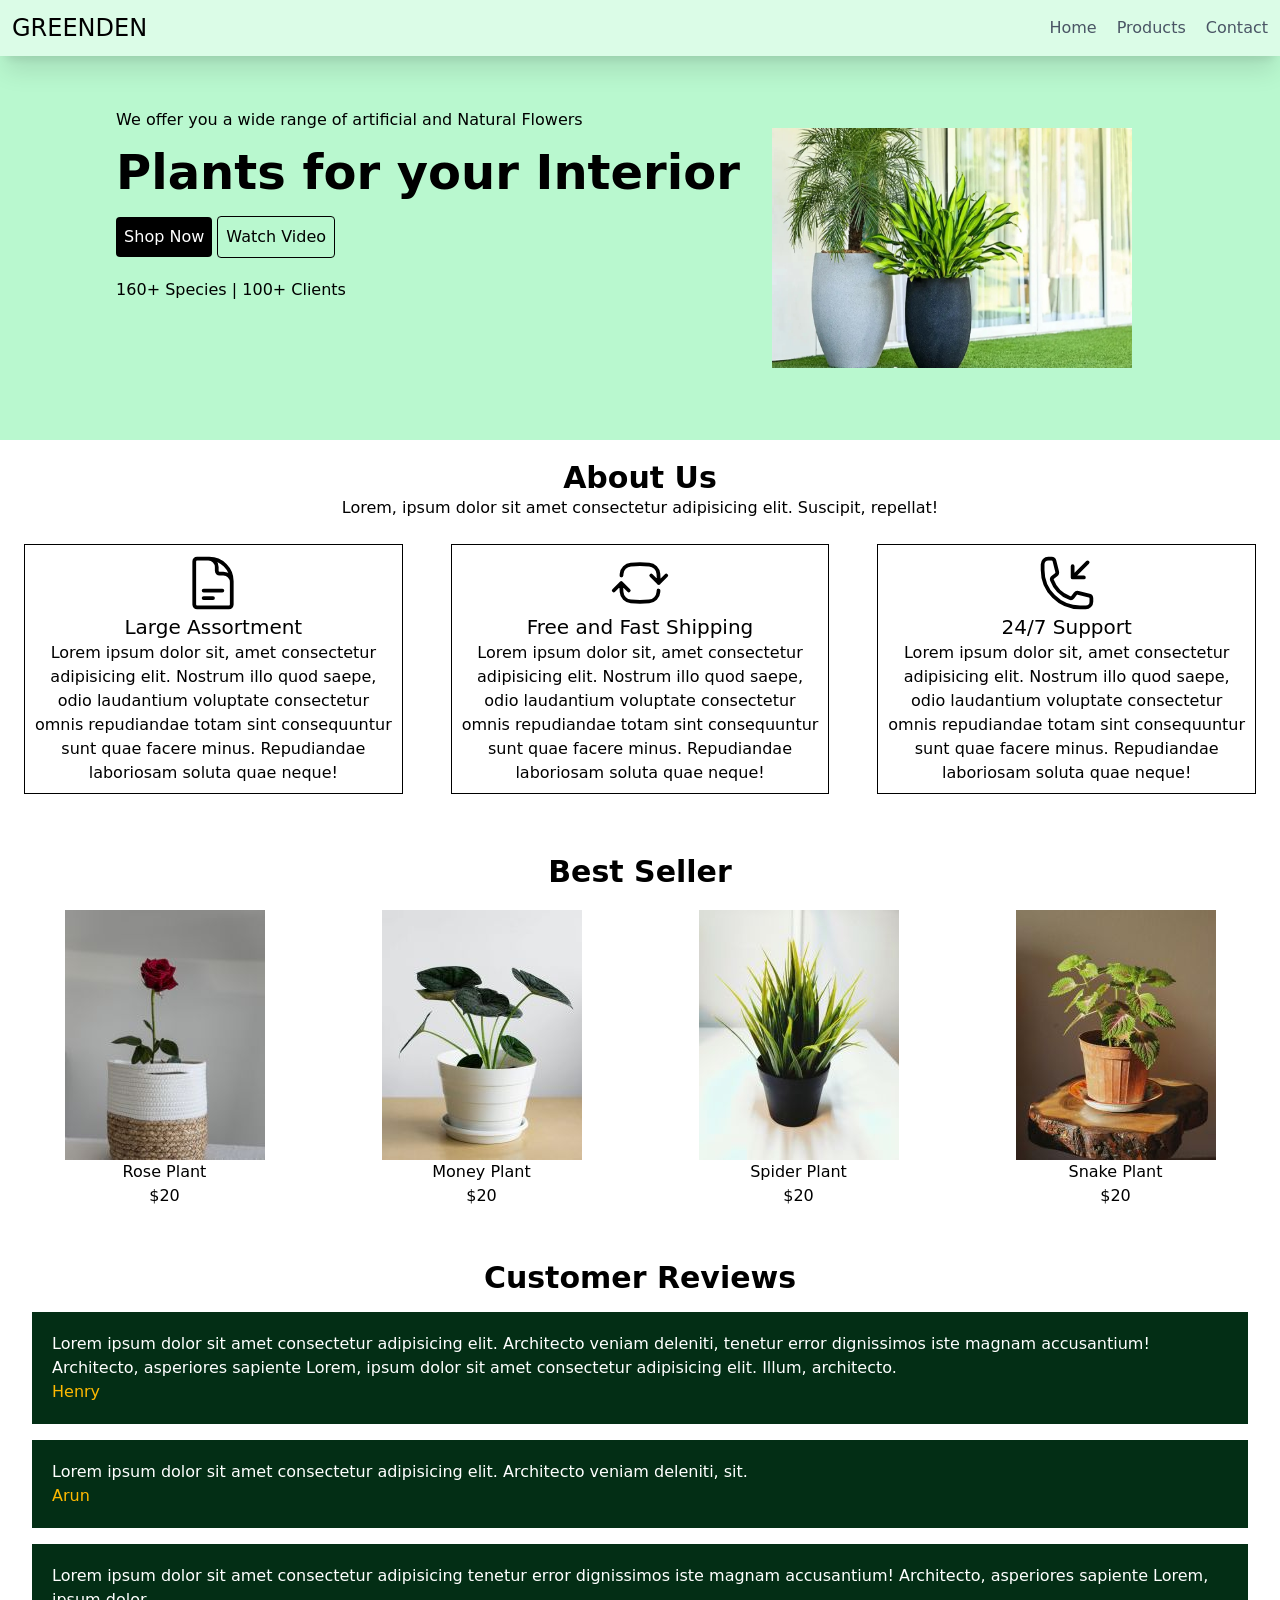
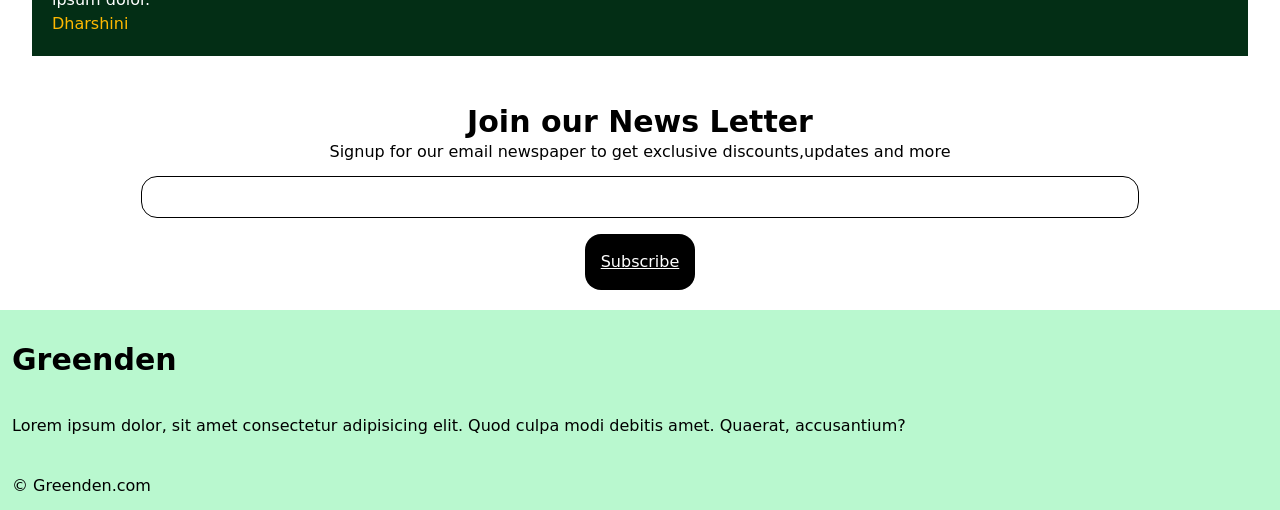
<file: index.html>
<!DOCTYPE html>
<html lang="en">

<head>
    <meta charset="UTF-8">
    <meta name="viewport" content="width=device-width, initial-scale=1.0">
    <title>Greenden</title>
    <link href="./src/output.css" rel="stylesheet">
</head>

<body>

    <!-- Responsive Navbar -->
    <nav class="bg-green-100 p-3 flex items-center justify-between shadow-xl sticky top-0 z-10">
        <h1 class="text-2xl font-medium">GREENDEN</h1>

        <details class="md:hidden">
            <summary class="list-none cursor-pointer text-xl">☰</summary>

            <div class="mt-2 flex flex-col">
                <ul>
                    <li class="p-1">
                        <a href="index.html" class="py-2">Home</a>
                    </li>

                    <li class="p-1">
                        <a href="product.html" class="py-2">Products</a>
                    </li>

                    <li class="p-1">
                        <a href="contact.html" class="py-2">Contact</a>
                    </li>
                </ul>
            </div>
        </details>

        <ul class="flex gap-5 text-gray-600 hidden md:flex">
            <li>
                <a class="hover:underline hover:text-black cursor-pointer" href="index.html">Home</a>
            </li>

            <li>
                <a class="hover:underline hover:text-black cursor-pointer" href="product.html">Products</a>
            </li>

            <li>
                <a class="hover:underline hover:text-black cursor-pointer" href="contact.html">Contact</a>
            </li>
        </ul>
    </nav>

    <!-- Header Section -->
    <section class="bg-green-200 p-4 md:p-10 flex justify-center">
        <div class="mt-3">
            <p class="mb-4">We offer you a wide range of artificial and Natural Flowers</p>
            <h2 class="font-bold text-3xl md:text-5xl mb-5">Plants for your Interior</h2>
            <div class="mb-5">
                <a href="./product.html">
                    <button class="bg-black rounded p-2 text-white cursor-pointer">Shop Now</button>
                </a>
                <button class="border border-black rounded p-2 cursor-pointer">Watch Video</button>
            </div>
            <p>160+ Species | 100+ Clients</p>
        </div>

        <div class="hidden md:block p-8">
            <img src="./images/pot2.jpg" alt="header image" class="w-90 h-60">
        </div>
    </section>

    <!-- About Section -->
    <section class="text-center">
        <h1 class="text-3xl font-bold mt-5">About Us</h1>
        <p>Lorem, ipsum dolor sit amet consectetur adipisicing elit. Suscipit, repellat!</p>

        <div class="md:flex">

            <div class="border border-black p-2 m-6">
                <svg xmlns="http://www.w3.org/2000/svg" fill="none" viewBox="0 0 24 24" stroke-width="1.5"
                    stroke="currentColor" class="size-15 inline">
                    <path stroke-linecap="round" stroke-linejoin="round"
                        d="M19.5 14.25v-2.625a3.375 3.375 0 0 0-3.375-3.375h-1.5A1.125 1.125 0 0 1 13.5 7.125v-1.5a3.375 3.375 0 0 0-3.375-3.375H8.25m0 12.75h7.5m-7.5 3H12M10.5 2.25H5.625c-.621 0-1.125.504-1.125 1.125v17.25c0 .621.504 1.125 1.125 1.125h12.75c.621 0 1.125-.504 1.125-1.125V11.25a9 9 0 0 0-9-9Z" />
                </svg>

                <h2 class="text-xl font-medium">Large Assortment</h2>
                <p>Lorem ipsum dolor sit, amet consectetur adipisicing elit. Nostrum illo quod saepe, odio laudantium
                    voluptate consectetur omnis repudiandae totam sint consequuntur sunt quae facere minus. Repudiandae
                    laboriosam soluta quae neque!</p>
            </div>

            <div class="border border-black p-2 m-6">
                <svg xmlns="http://www.w3.org/2000/svg" fill="none" viewBox="0 0 24 24" stroke-width="1.5"
                    stroke="currentColor" class="size-15 inline">
                    <path stroke-linecap="round" stroke-linejoin="round"
                        d="M19.5 12c0-1.232-.046-2.453-.138-3.662a4.006 4.006 0 0 0-3.7-3.7 48.678 48.678 0 0 0-7.324 0 4.006 4.006 0 0 0-3.7 3.7c-.017.22-.032.441-.046.662M19.5 12l3-3m-3 3-3-3m-12 3c0 1.232.046 2.453.138 3.662a4.006 4.006 0 0 0 3.7 3.7 48.656 48.656 0 0 0 7.324 0 4.006 4.006 0 0 0 3.7-3.7c.017-.22.032-.441.046-.662M4.5 12l3 3m-3-3-3 3" />
                </svg>

                <h2 class="text-xl font-medium">Free and Fast Shipping</h2>
                <p>Lorem ipsum dolor sit, amet consectetur adipisicing elit. Nostrum illo quod saepe, odio laudantium
                    voluptate consectetur omnis repudiandae totam sint consequuntur sunt quae facere minus. Repudiandae
                    laboriosam soluta quae neque!</p>
            </div>

            <div class="border border-black p-2 m-6">
                <svg xmlns="http://www.w3.org/2000/svg" fill="none" viewBox="0 0 24 24" stroke-width="1.5"
                    stroke="currentColor" class="size-15 inline">
                    <path stroke-linecap="round" stroke-linejoin="round"
                        d="M14.25 9.75v-4.5m0 4.5h4.5m-4.5 0 6-6m-3 18c-8.284 0-15-6.716-15-15V4.5A2.25 2.25 0 0 1 4.5 2.25h1.372c.516 0 .966.351 1.091.852l1.106 4.423c.11.44-.054.902-.417 1.173l-1.293.97a1.062 1.062 0 0 0-.38 1.21 12.035 12.035 0 0 0 7.143 7.143c.441.162.928-.004 1.21-.38l.97-1.293a1.125 1.125 0 0 1 1.173-.417l4.423 1.106c.5.125.852.575.852 1.091V19.5a2.25 2.25 0 0 1-2.25 2.25h-2.25Z" />
                </svg>

                <h2 class="text-xl font-medium">24/7 Support</h2>
                <p>Lorem ipsum dolor sit, amet consectetur adipisicing elit. Nostrum illo quod saepe, odio laudantium
                    voluptate consectetur omnis repudiandae totam sint consequuntur sunt quae facere minus. Repudiandae
                    laboriosam soluta quae neque!</p>
            </div>
        </div>
    </section>

    <!-- Best Seller -->
    <section class="p-4 text-center">
        <h1 class="font-bold mt-5 text-3xl">Best Seller</h1>

        <div class="grid grid-cols-2 md:grid-cols-4 mt-5 gap-5">
            <div>
                <img src="./images/best seller_1.jpg" class="inline hover:shadow-1xl transform hover:-translate-y-2"
                    alt="">
                <h1>Rose Plant</h1>
                <p>$20</p>
            </div>

            <div>
                <img src="./images/best seller_2.jpg" class="inline hover:shadow-1xl transform hover:-translate-y-2"
                    alt="">
                <h1>Money Plant</h1>
                <p>$20</p>
            </div>

            <div>
                <img src="./images/best seller_3.jpg" class="inline hover:shadow-1xl transform hover:-translate-y-2"
                    alt="">
                <h1>Spider Plant</h1>
                <p>$20</p>
            </div>

            <div>
                <img src="./images/best seller_4.jpg" class="inline hover:shadow-1xl transform hover:-translate-y-2"
                    alt="">
                <h1>Snake Plant</h1>
                <p>$20</p>
            </div>
        </div>

    </section>

    <!-- Customer Reviews -->
    <section class="p-4">
        <h1 class="font-bold mt-5 text-3xl text-center">Customer Reviews</h1>

        <div class=" mt-3">
            <div class="bg-green-950 text-white p-5 m-4">
                <p>Lorem ipsum dolor sit amet consectetur adipisicing elit. Architecto veniam deleniti, tenetur error
                    dignissimos iste magnam accusantium! Architecto, asperiores sapiente Lorem, ipsum dolor sit amet
                    consectetur adipisicing elit. Illum, architecto.</p>
                <h3 class="text-amber-400">Henry</h3>
            </div>

            <div class="bg-green-950 text-white p-5 m-4">
                <p>Lorem ipsum dolor sit amet consectetur adipisicing elit. Architecto veniam deleniti, sit.</p>
                <h3 class="text-amber-400">Arun</h3>
            </div>

            <div class="bg-green-950 text-white p-5 m-4">
                <p>Lorem ipsum dolor sit amet consectetur adipisicing tenetur error dignissimos iste magnam accusantium!
                    Architecto, asperiores sapiente Lorem, ipsum dolor.</p>
                <h3 class="text-amber-400">Dharshini</h3>
            </div>

        </div>

    </section>

    <!-- News Letter -->
    <section class="p-4 text-center">
        <h1 class="font-bold text-3xl">Join our News Letter</h1>
        <p>Signup for our email newspaper to get exclusive discounts,updates and more</p>
        <input type="text" class="border border-black p-2 m-3 rounded-2xl" style="width:80% ;"><br>
        <button class="bg-black text-white p-4 m-1 underline cursor-pointer rounded-2xl">Subscribe</button>
    </section>


    <!-- Footer -->
    <section class="bg-green-200 p-3 flex flex-col gap-9">
        <h1 class="font-bold text-3xl mt-5">Greenden</h1>
        <p>Lorem ipsum dolor, sit amet consectetur adipisicing elit. Quod culpa modi debitis amet. Quaerat, accusantium?
        </p>
        <p>&copy; Greenden.com</p>
    </section>






</body>

</html>
</file>
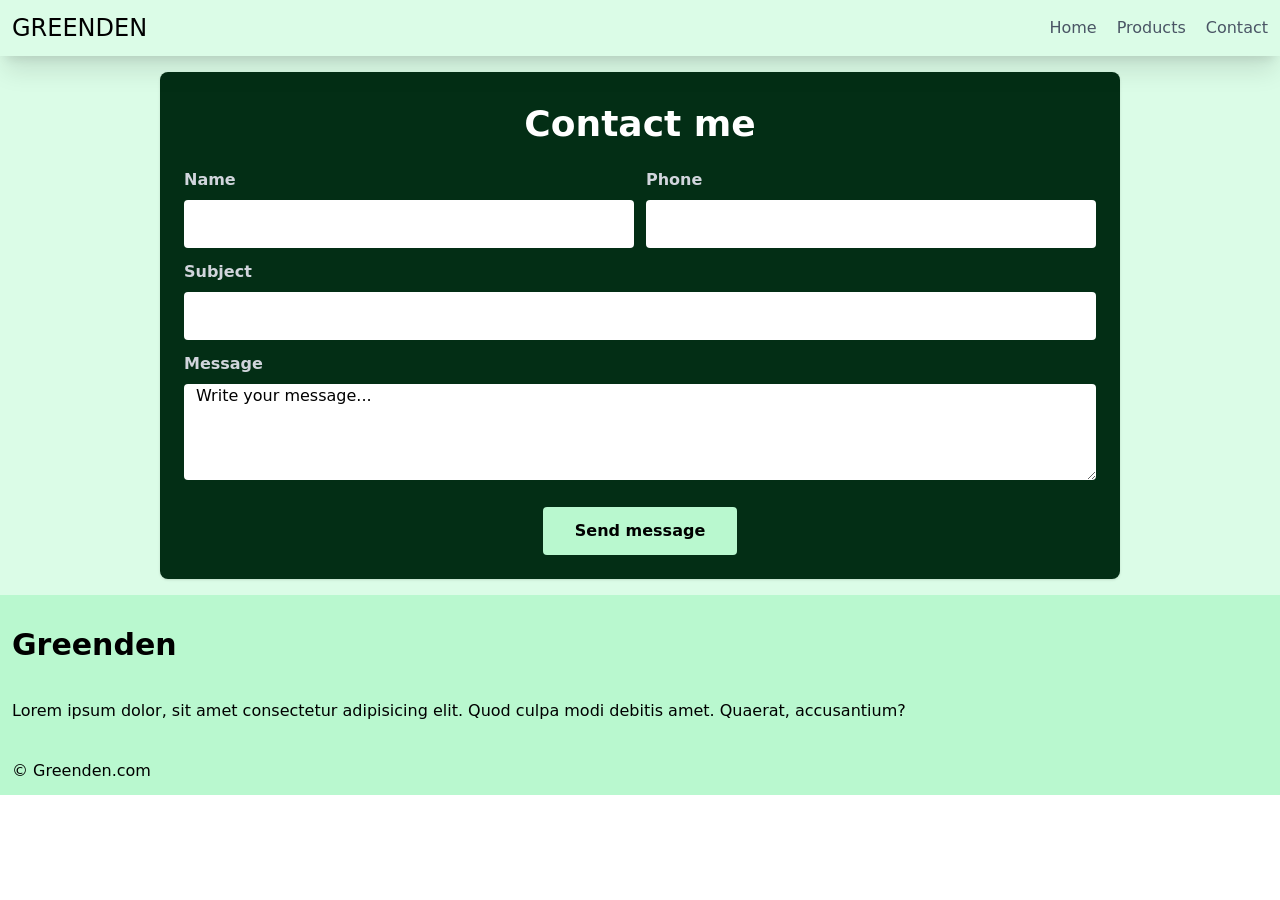
<file: contact.html>
<!DOCTYPE html>
<html lang="en">

<head>
    <meta charset="UTF-8">
    <meta name="viewport" content="width=device-width, initial-scale=1.0">
    <title>Greenden</title>
    <link href="./src/output.css" rel="stylesheet">
</head>

<body>
    <!-- Responsive Navbar -->
    <nav class="bg-green-100 p-3 flex items-center justify-between shadow-xl sticky top-0 z-10">
        <h1 class="text-2xl font-medium">GREENDEN</h1>

        <details class="md:hidden">
            <summary class="list-none cursor-pointer text-xl">☰</summary>

            <div class="mt-2 flex flex-col">
                <ul>
                    <li class="p-1">
                        <a href="index.html" class="py-2">Home</a>
                    </li>

                    <li class="p-1">
                        <a href="product.html" class="py-2">Products</a>
                    </li>

                    <li class="p-1">
                        <a href="contact.html" class="py-2">Contact</a>
                    </li>
                </ul>
            </div>
        </details>

         <ul class="flex gap-5 text-gray-600 hidden md:flex">
            <li>
                <a class="hover:underline hover:text-black cursor-pointer" href="index.html">Home</a>
            </li>

            <li>
                <a class="hover:underline hover:text-black cursor-pointer" href="product.html">Products</a>
            </li>

            <li>
                <a class="hover:underline hover:text-black cursor-pointer" href="contact.html">Contact</a>
            </li>
        </ul>

    </nav>

    <!-- Contact Form -->
    <div class="bg-green-100 ">
        <!-- Top Section -->
        <div class="bg-green-100 h-32"></div>

        <!-- Contact Form -->
        <div class="max-w-5xl mx-auto px-4 sm:px-5 lg:px-8 pb-4">
            <div class="bg-green-950 w-full shadow rounded-lg p-4 sm:p-5 md:p-6 -mt-10 sm:-mt-20 md:-mt-28">

                <p class="text-2xl sm:text-3xl md:text-4xl font-bold text-center text-white py-2 mb-4">
                    Contact me
                </p>
                <form action="" method="post">

                    <!-- Name & Phone -->
                    <div class="grid grid-cols-1 md:grid-cols-2 gap-3">

                        <div class="flex flex-col">
                            <label class="font-semibold text-gray-300 mb-2">Name</label>
                            <input type="text" class="p-3 rounded bg-white focus:outline-none w-full">
                        </div>

                        <div class="flex flex-col">
                            <label class="font-semibold text-gray-300 mb-2">Phone</label>
                            <input type="tel" class="p-3 rounded bg-white focus:outline-none w-full">
                        </div>

                    </div>

                    <!-- Subject -->
                    <div class="mt-3">
                        <label class="font-semibold text-gray-300 mb-2 block">Subject</label>
                        <input type="text" class="w-full p-3 rounded bg-white focus:outline-none">
                    </div>

                    <!-- Message -->
                    <div class="mt-3">
                        <label class="font-semibold text-gray-300 mb-2 block">Message</label>
                        <textarea rows="4" class="w-full  px-3 rounded bg-white resize-y focus:outline-none"
                            placeholder="Write your message..."></textarea>
                    </div>

                    <!-- Button -->
                    <div class="flex justify-center mt-5">
                        <button
                            class="bg-green-200 text-black font-semibold py-3 px-8 rounded hover:bg-green-500 transition duration-300">
                            Send message
                        </button>
                    </div>

                </form>
            </div>
        </div>
    </div>

    <!-- Footer -->
    <section class="bg-green-200 p-3 flex flex-col gap-9">
        <h1 class="font-bold text-3xl mt-5">Greenden</h1>
        <p>Lorem ipsum dolor, sit amet consectetur adipisicing elit. Quod culpa modi debitis amet. Quaerat, accusantium?
        </p>
        <p>&copy; Greenden.com</p>
    </section>

</body>

</html>
</file>
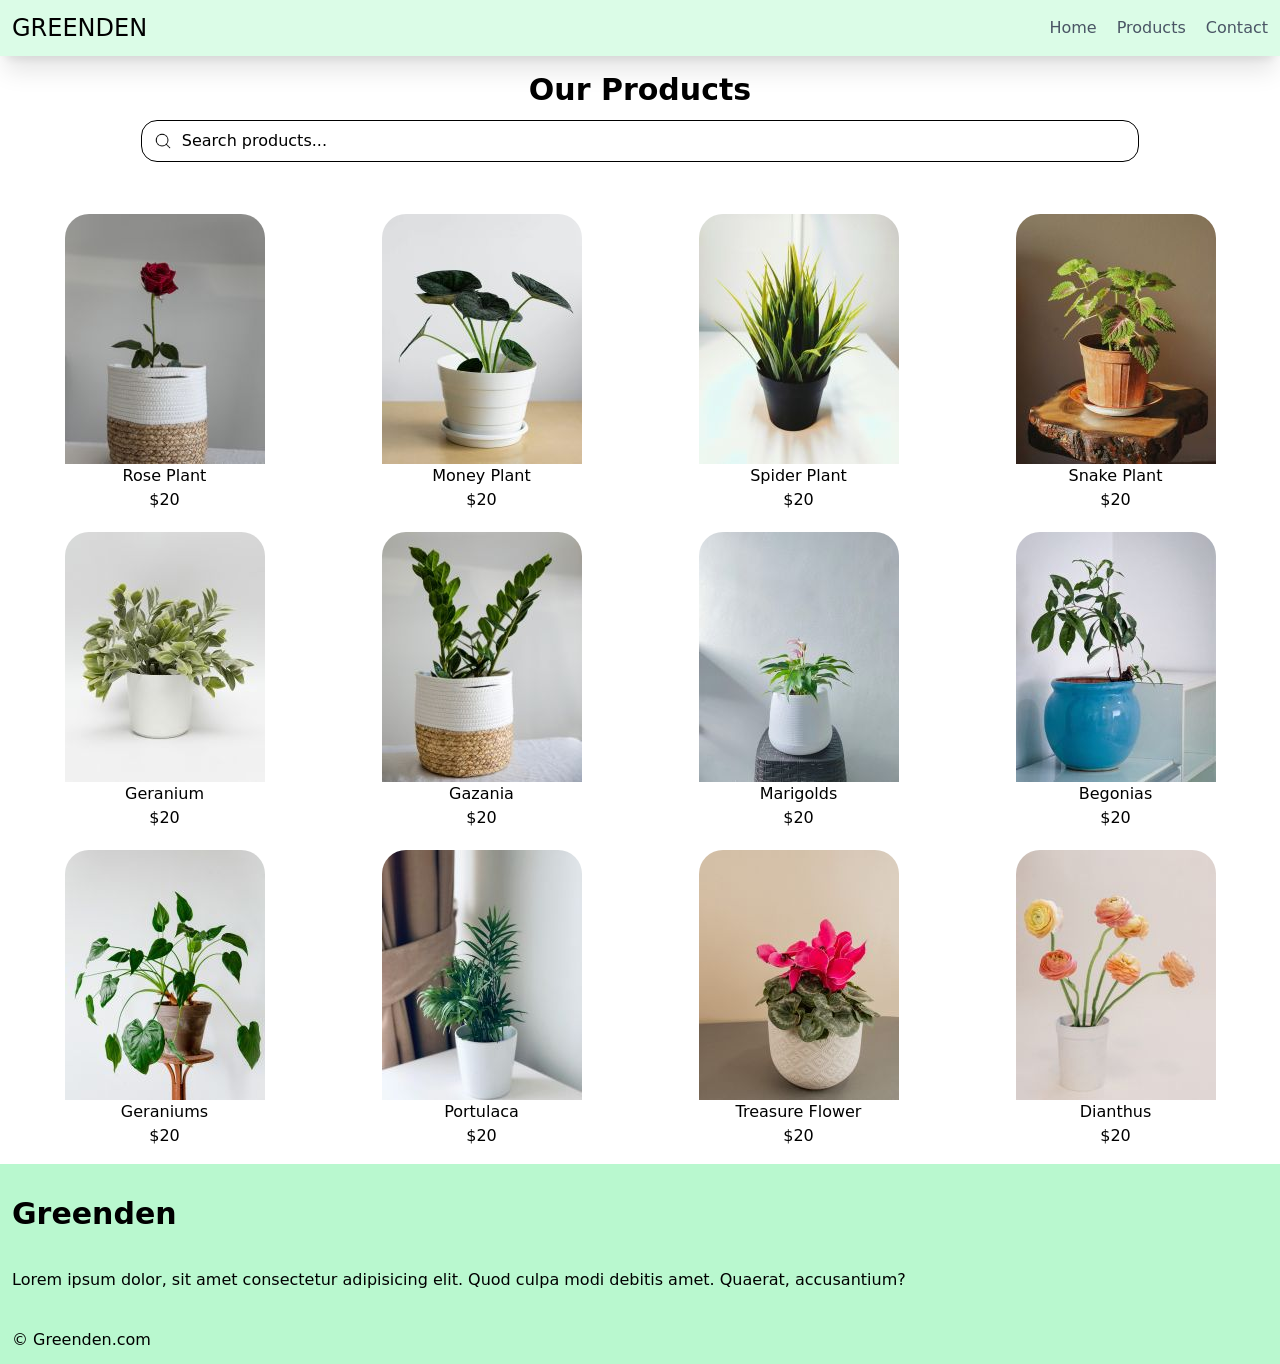
<file: product.html>
<!DOCTYPE html>
<html lang="en">

<head>
    <meta charset="UTF-8">
    <meta name="viewport" content="width=device-width, initial-scale=1.0">
    <title>Greenden</title>
    <link href="./src/output.css" rel="stylesheet">
</head>

<body>
    <!-- Responsive Navbar -->
    <nav class="bg-green-100 p-3 flex items-center justify-between shadow-xl sticky top-0 z-10">
        <h1 class="text-2xl font-medium">GREENDEN</h1>

        <details class="md:hidden">
            <summary class="list-none cursor-pointer text-xl">☰</summary>

            <div class="mt-2 flex flex-col">
                <ul>
                    <li class="p-1">
                        <a href="index.html" class="py-2">Home</a>
                    </li>

                    <li class="p-1">
                        <a href="product.html" class="py-2">Products</a>
                    </li>

                    <li class="p-1">
                        <a href="contact.html" class="py-2">Contact</a>
                    </li>
                </ul>
            </div>
        </details>

         <ul class="flex gap-5 text-gray-600 hidden md:flex">
            <li>
                <a class="hover:underline hover:text-black cursor-pointer" href="index.html">Home</a>
            </li>

            <li>
                <a class="hover:underline hover:text-black cursor-pointer" href="product.html">Products</a>
            </li>

            <li>
                <a class="hover:underline hover:text-black cursor-pointer" href="contact.html">Contact</a>
            </li>
        </ul>
    </nav>

    <!-- Our Products -->
    <section class="p-4 text-center">
        <h1 class="font-bold text-3xl">Our Products</h1>

        <div class="relative w-4/5 mx-auto mt-3">
            <img src="./images/magnifying-glass.png" alt="Search"
                class="absolute left-3 top-1/2 -translate-y-1/2 w-5 h-5">

            <input type="text" placeholder="Search products..."
                class="w-full border border-black rounded-2xl p-2 pl-10">
        </div>
    </section>

    <!-- Products -->
    <section class="p-4 text-center">

        <div class="grid grid-cols-2 md:grid-cols-4 mt-5 gap-5">
            <div>
                <img src="./images/best seller_1.jpg"
                    class="inline hover:shadow-1xl transform hover:-translate-y-2 rounded-t-3xl" alt="">
                <h1>Rose Plant</h1>
                <p>$20</p>
            </div>

            <div>
                <img src="./images/best seller_2.jpg"
                    class="inline hover:shadow-1xl transform hover:-translate-y-2 rounded-t-3xl" alt="">
                <h1>Money Plant</h1>
                <p>$20</p>
            </div>

            <div>
                <img src="./images/best seller_3.jpg"
                    class="inline hover:shadow-1xl transform hover:-translate-y-2 rounded-t-3xl" alt="">
                <h1>Spider Plant</h1>
                <p>$20</p>
            </div>

            <div>
                <img src="./images/best seller_4.jpg"
                    class="inline hover:shadow-1xl transform hover:-translate-y-2 rounded-t-3xl" alt="">
                <h1>Snake Plant</h1>
                <p>$20</p>
            </div>

            <div>
                <img src="./images/best seller_5.jpg"
                    class="inline hover:shadow-1xl transform hover:-translate-y-2 rounded-t-3xl" alt="">
                <h1>Geranium</h1>
                <p>$20</p>
            </div>

            <div>
                <img src="./images/best seller_6.jpg"
                    class="inline hover:shadow-1xl transform hover:-translate-y-2 rounded-t-3xl" alt="">
                <h1>Gazania</h1>
                <p>$20</p>
            </div>

            <div>
                <img src="./images/best seller_7.jpg"
                    class="inline hover:shadow-1xl transform hover:-translate-y-2 rounded-t-3xl" alt="">
                <h1>Marigolds</h1>
                <p>$20</p>
            </div>

            <div>
                <img src="./images/best seller_8.jpg"
                    class="inline hover:shadow-1xl transform hover:-translate-y-2 rounded-t-3xl" alt="">
                <h1>Begonias</h1>
                <p>$20</p>
            </div>

            <div>
                <img src="./images/best seller_9.jpg"
                    class="inline hover:shadow-1xl transform hover:-translate-y-2 rounded-t-3xl" alt="">
                <h1>Geraniums</h1>
                <p>$20</p>
            </div>

            <div>
                <img src="./images/best seller_10.jpg"
                    class="inline hover:shadow-1xl transform hover:-translate-y-2 rounded-t-3xl" alt="">
                <h1>Portulaca </h1>
                <p>$20</p>
            </div>

            <div>
                <img src="./images/best seller_11.jpg"
                    class="inline hover:shadow-1xl transform hover:-translate-y-2 rounded-t-3xl" alt="">
                <h1>Treasure Flower</h1>
                <p>$20</p>
            </div>

            <div>
                <img src="./images/best seller_12.jpg"
                    class="inline hover:shadow-1xl transform hover:-translate-y-2 rounded-t-3xl" alt="">
                <h1>Dianthus</h1>
                <p>$20</p>
            </div>
        </div>

    </section>

    <!-- Footer -->
    <section class="bg-green-200 p-3 flex flex-col gap-9">
        <h1 class="font-bold text-3xl mt-5">Greenden</h1>
        <p>Lorem ipsum dolor, sit amet consectetur adipisicing elit. Quod culpa modi debitis amet. Quaerat, accusantium?
        </p>
        <p>&copy; Greenden.com</p>
    </section>

</body>

</html>
</file>
